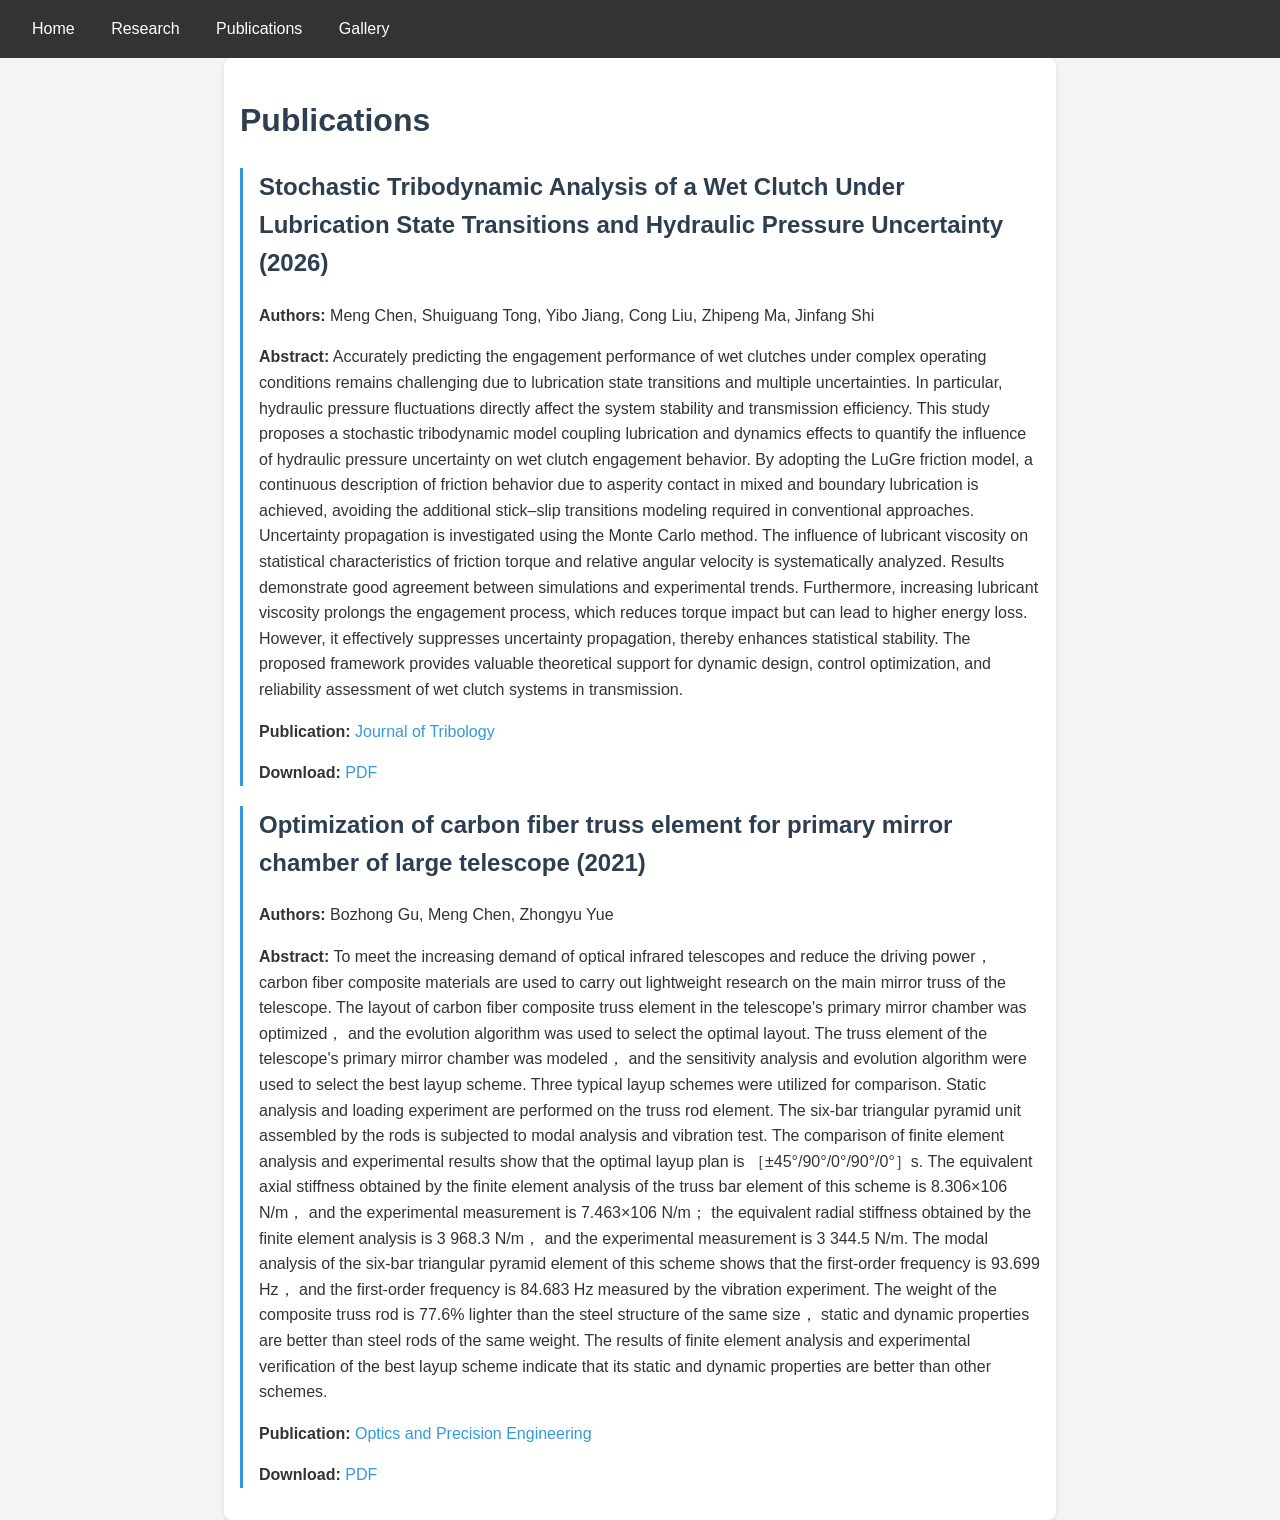
<file: papers.html>
<!DOCTYPE html>
<html lang="en">
<head>
    <meta charset="UTF-8">
    <meta name="viewport" content="width=device-width, initial-scale=1.0">
    <title>My Research - Papers</title>
    <link rel="stylesheet" href="style.css">
</head>
<body>
    <nav>
        <a href="index.html">Home</a>
        <a href="projects.html">Research</a>
        <a href="papers.html">Publications</a>
        <a href="photos.html">Gallery</a>
    </nav>
    <main>
        <h1>Publications</h1>
        <div class="paper-entry">
            <h2>Stochastic Tribodynamic Analysis of a Wet Clutch Under Lubrication State Transitions and Hydraulic Pressure Uncertainty (2026)</h2>
            <p><strong>Authors:</strong> Meng Chen, Shuiguang Tong, Yibo Jiang, Cong Liu, Zhipeng Ma, Jinfang Shi</p>
            <p><strong>Abstract:</strong> Accurately predicting the engagement performance of wet clutches under complex operating conditions remains challenging due to lubrication state transitions and multiple uncertainties. In particular, hydraulic pressure fluctuations directly affect the system stability and transmission efficiency. This study proposes a stochastic tribodynamic model coupling lubrication and dynamics effects to quantify the influence of hydraulic pressure uncertainty on wet clutch engagement behavior. By adopting the LuGre friction model, a continuous description of friction behavior due to asperity contact in mixed and boundary lubrication is achieved, avoiding the additional stick–slip transitions modeling required in conventional approaches. Uncertainty propagation is investigated using the Monte Carlo method. The influence of lubricant viscosity on statistical characteristics of friction torque and relative angular velocity is systematically analyzed. Results demonstrate good agreement between simulations and experimental trends. Furthermore, increasing lubricant viscosity prolongs the engagement process, which reduces torque impact but can lead to higher energy loss. However, it effectively suppresses uncertainty propagation, thereby enhances statistical stability. The proposed framework provides valuable theoretical support for dynamic design, control optimization, and reliability assessment of wet clutch systems in transmission.</p>
            <p><strong>Publication:</strong> <a href="https://doi.org/10.1115/1.4072284">Journal of Tribology
            </a></p>
            <p><strong>Download:</strong> <a href="https://watermark02.silverchair.com/trib-26-1131.pdf?token=[base64]">PDF</a>
        </div>
        <div class="paper-entry">
            <h2>Optimization of carbon fiber truss element for primary mirror chamber of large telescope (2021)</h2>
            <p><strong>Authors:</strong> Bozhong Gu, Meng Chen, Zhongyu Yue</p>
            <p><strong>Abstract:</strong> To meet the increasing demand of optical infrared telescopes and reduce the driving power， carbon fiber composite materials are used to carry out lightweight research on the main mirror truss of the telescope. The layout of carbon fiber composite truss element in the telescope's primary mirror chamber was optimized， and the evolution algorithm was used to select the optimal layout. The truss element of the telescope's primary mirror chamber was modeled， and the sensitivity analysis and evolution algorithm were used to select the best layup scheme. Three typical layup schemes were utilized for comparison. Static analysis and loading experiment are performed on the truss rod element. The six-bar triangular pyramid unit assembled by the rods is subjected to modal analysis and vibration test. The comparison of finite element analysis and experimental results show that the optimal layup plan is ［±45°/90°/0°/90°/0°］s. The equivalent axial stiffness obtained by the finite element analysis of the truss bar element of this scheme is 8.306×106 N/m， and the experimental measurement is 7.463×106 N/m； the equivalent radial stiffness obtained by the finite element analysis is 3 968.3 N/m， and the experimental measurement is 3 344.5 N/m. The modal analysis of the six-bar triangular pyramid element of this scheme shows that the first-order frequency is 93.699 Hz， and the first-order frequency is 84.683 Hz measured by the vibration experiment. The weight of the composite truss rod is 77.6% lighter than the steel structure of the same size， static and dynamic properties are better than steel rods of the same weight. The results of finite element analysis and experimental verification of the best layup scheme indicate that its static and dynamic properties are better than other schemes.</p>
            <p><strong>Publication:</strong> <a href="https://doi.org/10.37188/OPE.20212909.2116">Optics and Precision Engineering</a></p>
            <p><strong>Download:</strong> <a href="https://ope.lightpublishing.cn/previewFile?fileName=%25E5%25A4%25A7%25E5%259E%258B%25E6%259C%259B%25E8%25BF%259C%25E9%2595%259C%25E4%25B8%25BB%25E9%2595%259C%25E5%25AE%25A4%25E7%25A2%25B3%25E7%25BA%25A4%25E7%25BB%25B4%25E6%25A1%2581%25E6%259E%25B6%25E5%258D%2595%25E5%2585%2583%25E7%259A%2584%25E4%25BC%2598%25E5%258C%2596&id=20934256&type=pdf&lang=zh">PDF</a> 
        </div>
    </main>
</body>
</html>
</file>
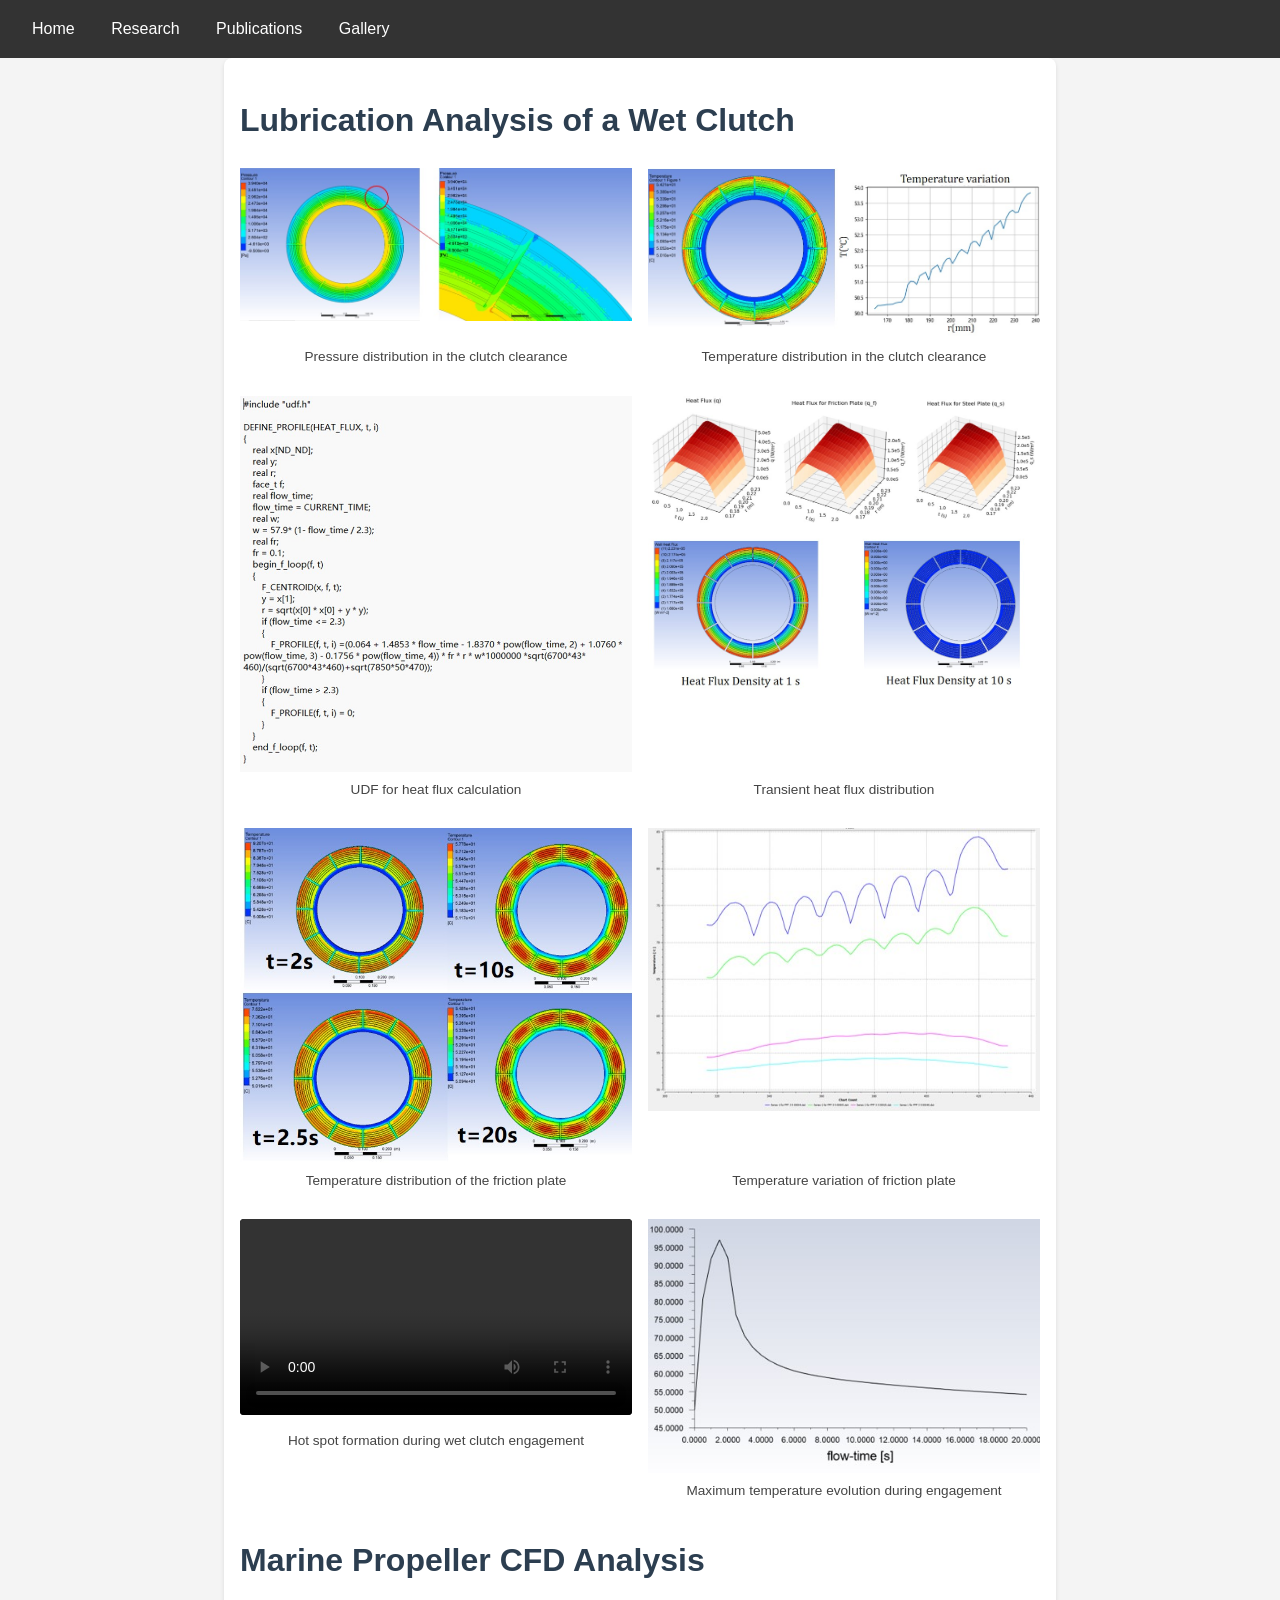
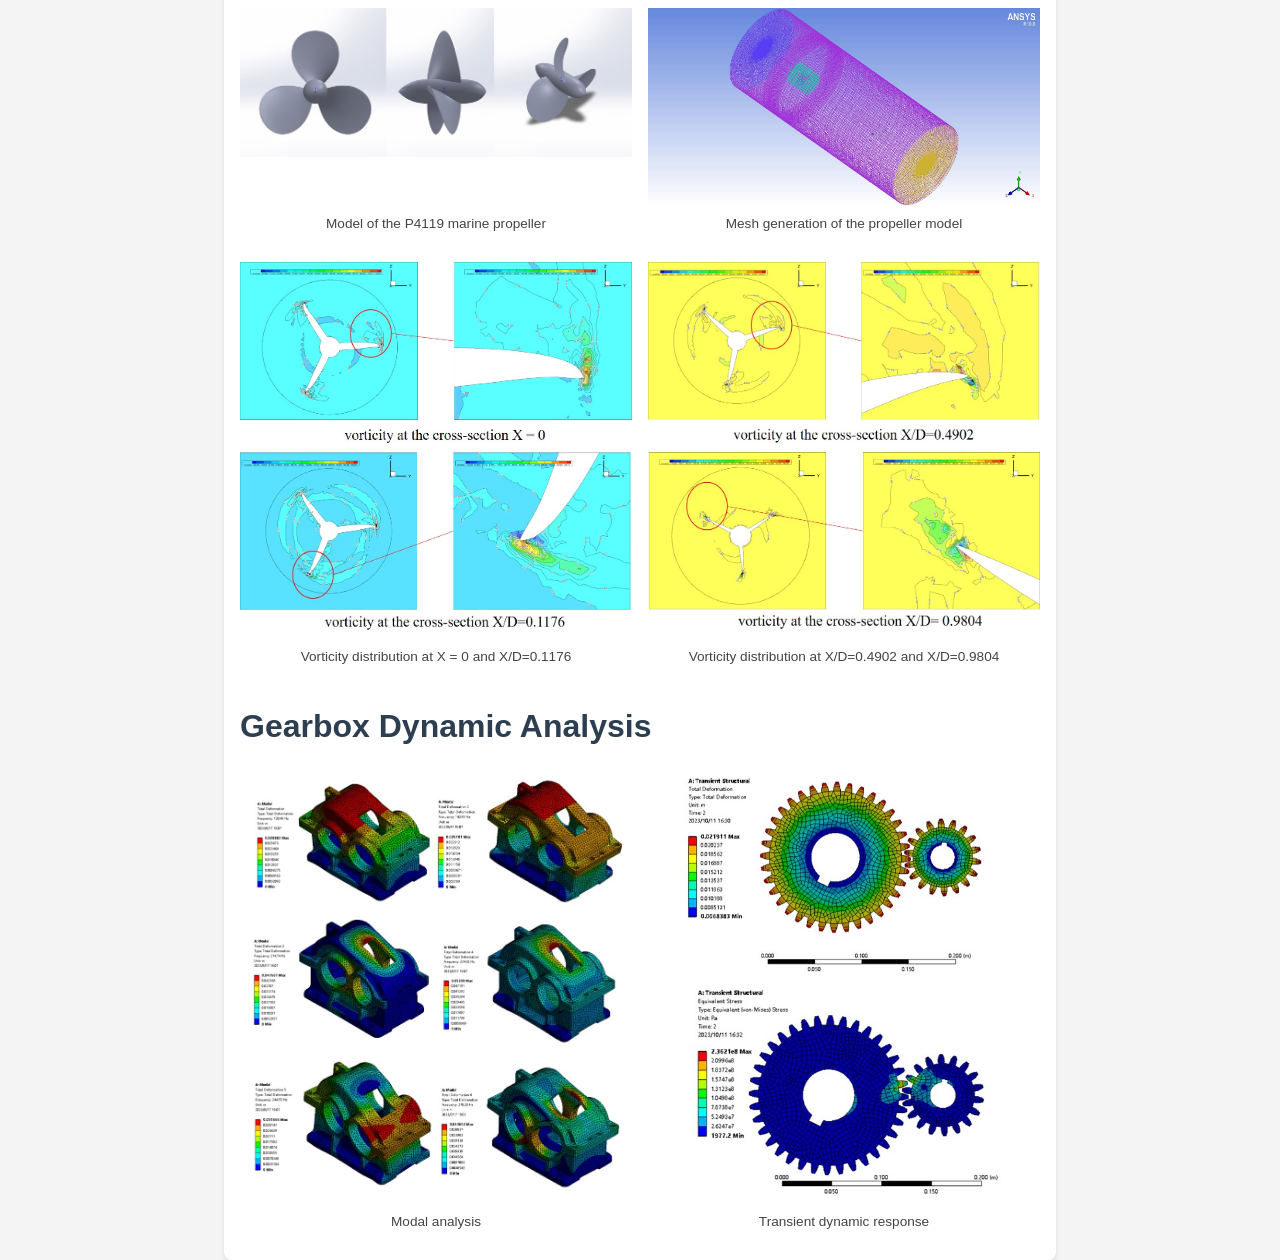
<file: photos.html>
<!DOCTYPE html>
<html lang="en">
<head>
    <meta charset="UTF-8">
    <meta name="viewport" content="width=device-width, initial-scale=1.0">
    <title>My Research - Photos</title>
    <link rel="stylesheet" href="style.css">
</head>
<body>
    <nav>
        <a href="index.html">Home</a>
        <a href="projects.html">Research</a>
        <a href="papers.html">Publications</a>
        <a href="photos.html">Gallery</a>
    </nav>
    <main>

        <h1>Lubrication Analysis of a Wet Clutch</h1>
        <div class="photo-grid">
            <div>
                <img src="Pressure.jpg" alt="Pressure" title="Pressure">
                <p class="caption">Pressure distribution in the clutch clearance</p>
            </div>
            <div>
                <img src="Temperature.jpg" alt="Temperature1" title="Temperature1">
                <p class="caption">Temperature distribution in the clutch clearance</p>
            </div>
            <div>
                <img src="code.jpg" alt="code" title="code">
                <p class="caption">UDF for heat flux calculation</p>
            </div>
            <div>
                <img src="heat_flux.jpg" alt="vorticity2" title="vorticity2">
                <p class="caption">Transient heat flux distribution</p>
            </div>
            <div>
                <img src="temperature_plate.jpg" alt="Temperature" title="Temperature">
                <p class="caption">Temperature distribution of the friction plate</p>
            </div>
            <div>
                <img src="temperature_variation.jpg" alt="Temperature2" title="Temperature2">
                <p class="caption">Temperature variation of friction plate</p>
            </div>
            <div class="video-container">
                <video controls>
                    <source src="Temperature.mp4" type="video/mp4">
                </video>
                <p class="caption">Hot spot formation during wet clutch engagement</p>
            </div>  
            <div>
                <img src="maxTemperature.jpg" alt="Temperature2" title="Temperature2">
                <p class="caption">Maximum temperature evolution during engagement</p>
            </div>
        </div>

        <h1>Marine Propeller CFD Analysis</h1>
        <div class="photo-grid">
            <div>
                <img src="model.jpg" alt="Three-dimensional propeller model" title="Three-dimensional model of the P4119 marine propeller">
                <p class="caption">Model of the P4119 marine propeller</p>
            </div>
            <div>
                <img src="meshing.jpg" alt="Meshing" title="Meshing">
                <p class="caption">Mesh generation of the propeller model</p>
            </div>
            <div>
                <img src="vorticity1.jpg" alt="vorticity1" title="vorticity1">
                <p class="caption">Vorticity distribution at X = 0 and X/D=0.1176</p>
            </div>
            <div>
                <img src="vorticity2.jpg" alt="vorticity2.jpg" title="vorticity2.jpg">
                <p class="caption">Vorticity distribution at X/D=0.4902 and X/D=0.9804</p>
            </div>
        </div>

        <h1>Gearbox Dynamic Analysis</h1>
        <div class="photo-grid">
            <div>
                <img src="Frequency_gearbox.jpg" alt="Frequency" title="Frequency">
                <p class="caption">Modal analysis</p>
            </div>
            <div>
                <img src="Transient_gear.jpg" alt="Transient" title="Transient">
                <p class="caption">Transient dynamic response</p>
            </div>
        </div>


    </main>
</body>
</html>
</file>
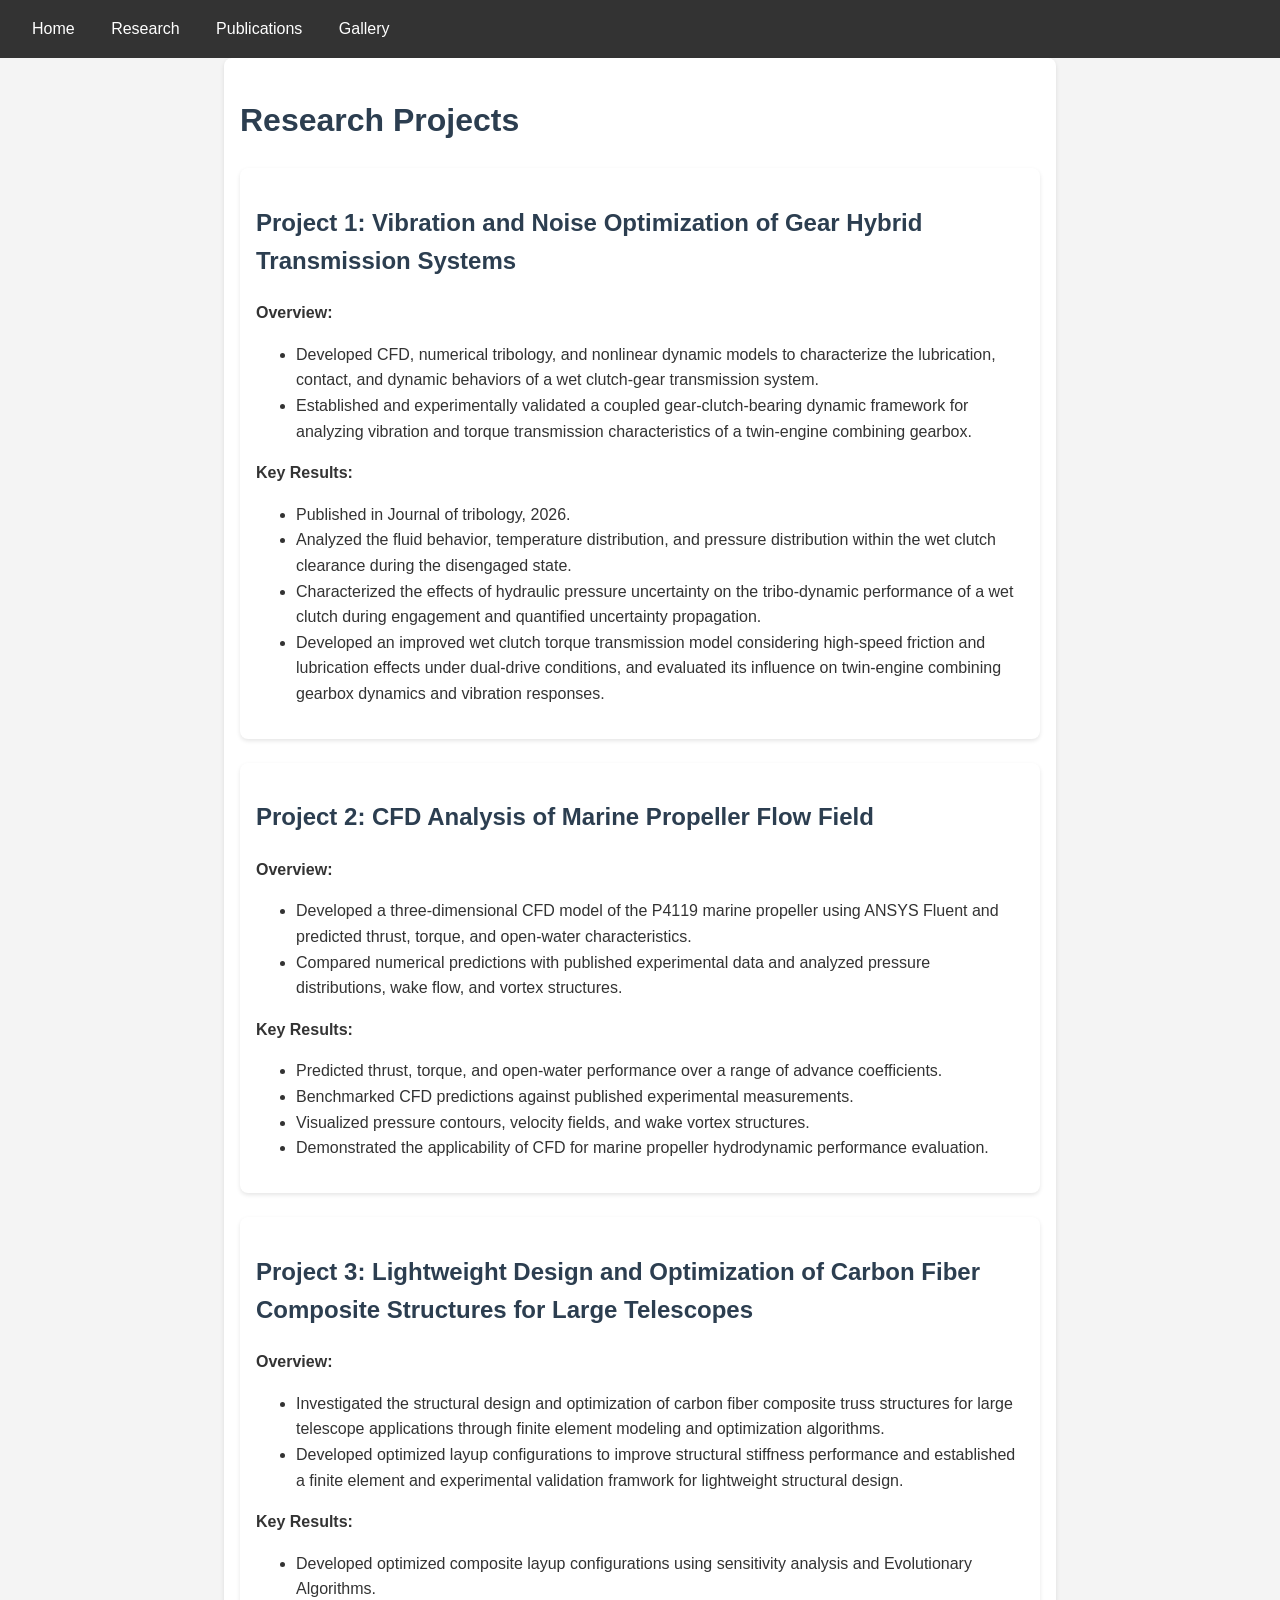
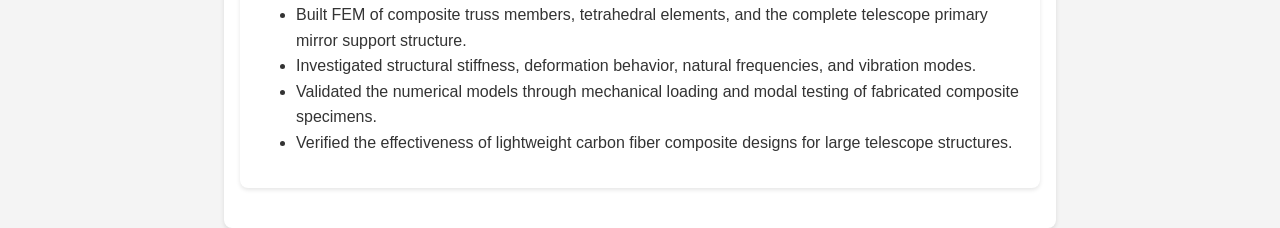
<file: projects.html>
<!DOCTYPE html>
<html lang="en">
<head>
    <meta charset="UTF-8">
    <meta name="viewport" content="width=device-width, initial-scale=1.0">
    <title>My Research - Projects</title>
    <link rel="stylesheet" href="style.css">
</head>
<body>
    <nav>
        <a href="index.html">Home</a>
        <a href="projects.html">Research</a>
        <a href="papers.html">Publications</a>
        <a href="photos.html">Gallery</a>
    </nav>
    <main>
        <h1>Research Projects</h1>
        <div class="project-card">
            <h2>Project 1: Vibration and Noise Optimization of Gear Hybrid Transmission Systems</h2>
            <p><strong>Overview:</strong></p>
            <ul>
                <li>Developed CFD, numerical tribology, and nonlinear dynamic models to characterize the lubrication, contact, and dynamic behaviors of a wet clutch-gear transmission system.</li>
                <li>Established and experimentally validated a coupled gear-clutch-bearing dynamic framework for analyzing vibration and torque transmission characteristics of a twin-engine combining gearbox.</li>
            </ul>
            <p><strong>Key Results:</strong></p>
            <ul>
                <li>Published in Journal of tribology, 2026.</li>
                <li>Analyzed the fluid behavior, temperature distribution, and pressure distribution within the wet clutch clearance during the disengaged state.</li>
                <li>Characterized the effects of hydraulic pressure uncertainty on the tribo-dynamic performance of a wet clutch during engagement and quantified uncertainty propagation.</li>
                <li>Developed an improved wet clutch torque transmission model considering high-speed friction and lubrication effects under dual-drive conditions, and evaluated its influence on twin-engine combining gearbox dynamics and vibration responses.</li>      
            </ul>
            
        </div>
        <div class="project-card">
            <h2>Project 2: CFD Analysis of Marine Propeller Flow Field</h2>
            <p><strong>Overview:</strong></p>
            <ul>
                <li>Developed a three-dimensional CFD model of the P4119 marine propeller using ANSYS Fluent and predicted thrust, torque, and open-water characteristics.</li>
                <li>Compared numerical predictions with published experimental data and analyzed pressure distributions, wake flow, and vortex structures.</li>
            </ul>
            <p><strong>Key Results:</strong></p>
            <ul>
                <li>Predicted thrust, torque, and open-water performance over a range of advance coefficients.</li>
                <li>Benchmarked CFD predictions against published experimental measurements.</li>
                <li>Visualized pressure contours, velocity fields, and wake vortex structures.</li>
                <li>Demonstrated the applicability of CFD for marine propeller hydrodynamic performance evaluation.</li>
            </ul>
            
        </div>
            <div class="project-card">
            <h2>Project 3: Lightweight Design and Optimization of Carbon Fiber Composite Structures for Large Telescopes</h2>
            <p><strong>Overview:</strong></p>
            <ul>
                <li>Investigated the structural design and optimization of carbon fiber composite truss structures for large telescope applications through finite element modeling and optimization algorithms.</li>
                <li>Developed optimized layup configurations to improve structural stiffness performance and established a finite element and experimental validation framwork for lightweight structural design.</li>
            </ul>
            <p><strong>Key Results:</strong></p>
            <ul>
                <li>Developed optimized composite layup configurations using sensitivity analysis and Evolutionary Algorithms.</li>
                <li>Built FEM of composite truss members, tetrahedral elements, and the complete telescope primary mirror support structure.</li>
                <li>Investigated structural stiffness, deformation behavior, natural frequencies, and vibration modes.</li>
                <li>Validated the numerical models through mechanical loading and modal testing of fabricated composite specimens.</li>
                <li>Verified the effectiveness of lightweight carbon fiber composite designs for large telescope structures.</li>
            </ul>
            
        </div>
    </main>
</body>
</html>
</file>
<file: style.css>
body {
    font-family: 'Segoe UI', Tahoma, Geneva, Verdana, sans-serif;
    line-height: 1.6;
    margin: 0;
    padding: 0;
    background-color: #f4f4f4;
    color: #333;
}

nav {
    background-color: #333;
    padding: 1rem;
}

nav a {
    color: #fff;
    text-decoration: none;
    margin: 0 1rem;
}

main {
    max-width: 800px;
    margin: 0 auto;
    padding: 1rem;
    background-color: #fff;
    border-radius: 8px;
    box-shadow: 0 2px 4px rgba(0, 0, 0, 0.1);
}

h1, h2 {
    color: #2c3e50;
}

a {
    color: #3498db;
    text-decoration: none;
}

a:hover {
    text-decoration: underline;
}

/* Project cards */
.project-card {
    background: white;
    border-radius: 8px;
    padding: 1rem;
    margin-bottom: 1.5rem;
    box-shadow: 0 2px 4px rgba(0,0,0,0.1);
}

/* Paper entries */
.paper-entry {
    border-left: 3px solid #3498db;
    padding-left: 1rem;
    margin-bottom: 1rem;
}


.photo-grid .video-container {
    display: flex;
    flex-direction: column;
    align-items: center;
}


.personal-photos {
    margin-top: 2rem;
    padding-top: 1rem;
    border-top: 1px solid #ddd;   
}

.personal-photos .photo-grid {
    display: grid;
    grid-template-columns: repeat(2, 1fr);
    gap: 1.5rem;
    margin-top: 1rem;
}

.personal-photos .photo-grid img {
    width: 100%;
    height: auto;
    display: block;
    border-radius: 8px;
    box-shadow: 0 2px 8px rgba(0,0,0,0.1);
}

.personal-photos .caption {
    margin-top: 0.5rem;
    font-size: 0.85rem;
    color: #555;
    text-align: center;
}

.photo-grid .video-container video {
    width: 100%;
    height: auto;
    display: block;
    background: #000;
    border-radius: 4px;
}

.photo-grid .video-container .caption {
    margin-top: 0.5rem;
    font-size: 0.85rem;
    color: #444;
}

/* Photo gallery */
.photo-grid {
    display: grid;
    grid-template-columns: repeat(2, 1fr); 
    gap: 1rem;
    align-items: stretch;
}

.photo-grid > div {
    display: flex;
    flex-direction: column;
    align-items: center;
    justify-content: flex-start;
    text-align: center;
}

.photo-grid img {
    width: 100%;
    /* border-radius: 8px; */ 
    /*object-fit: cover;*/
    height: auto;
    display: block;
}



.photo-grid .caption {
    margin-top: auto;
    font-size: 0.85rem;
    color: #444;
    line-height: 1.4;
    padding-top: 0.5rem;
}

/* Personal Introduction */
.introduction {
    display: flex;
    align-items: center;
    margin-bottom: 1.5rem;
}

.profile-container {
    display: flex;
    align-items: center;
    gap: 1.5rem;
}

.profile-picture {
    width: 250px;
    height: 300px;
    border-radius: 0;
    object-fit: cover;
    border: 3px solid #4a6cf7;
}

.bio p {
    line-height: 1.7;
    max-width: 600px;
}
</file>
